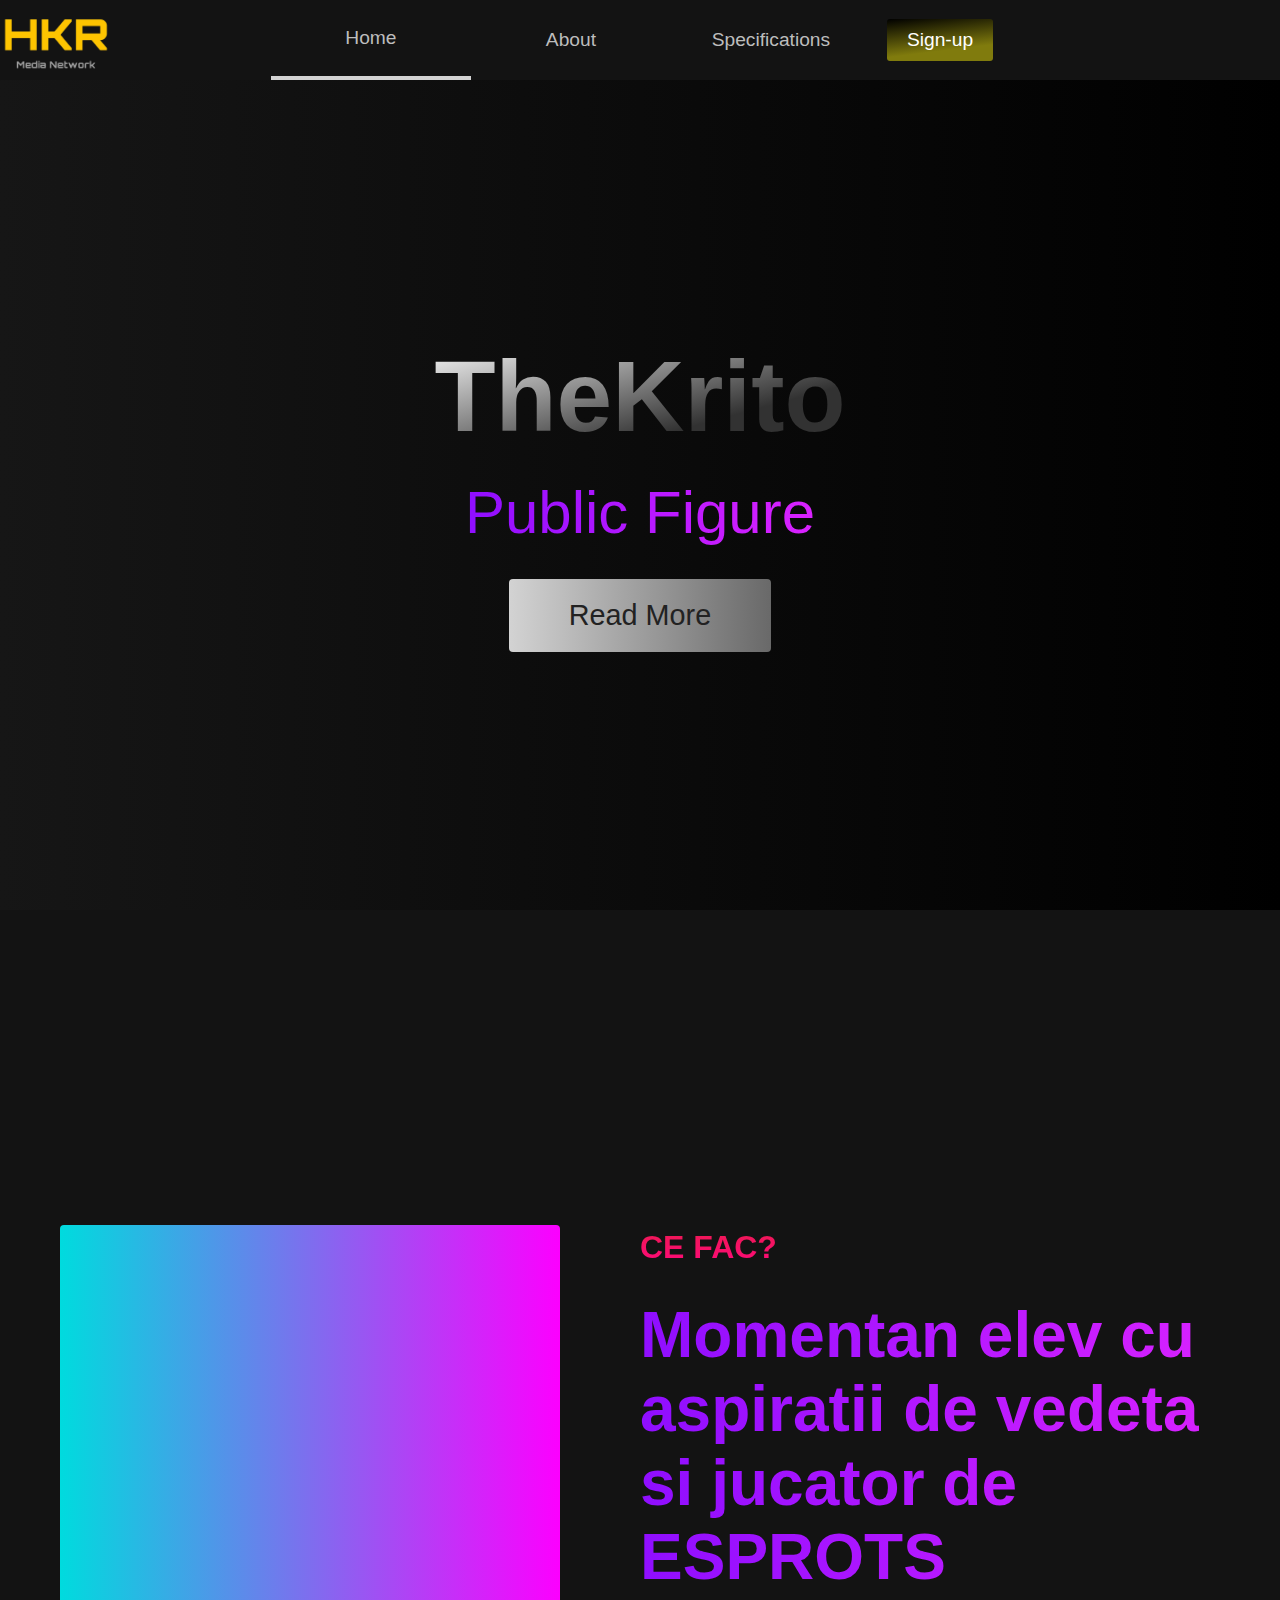
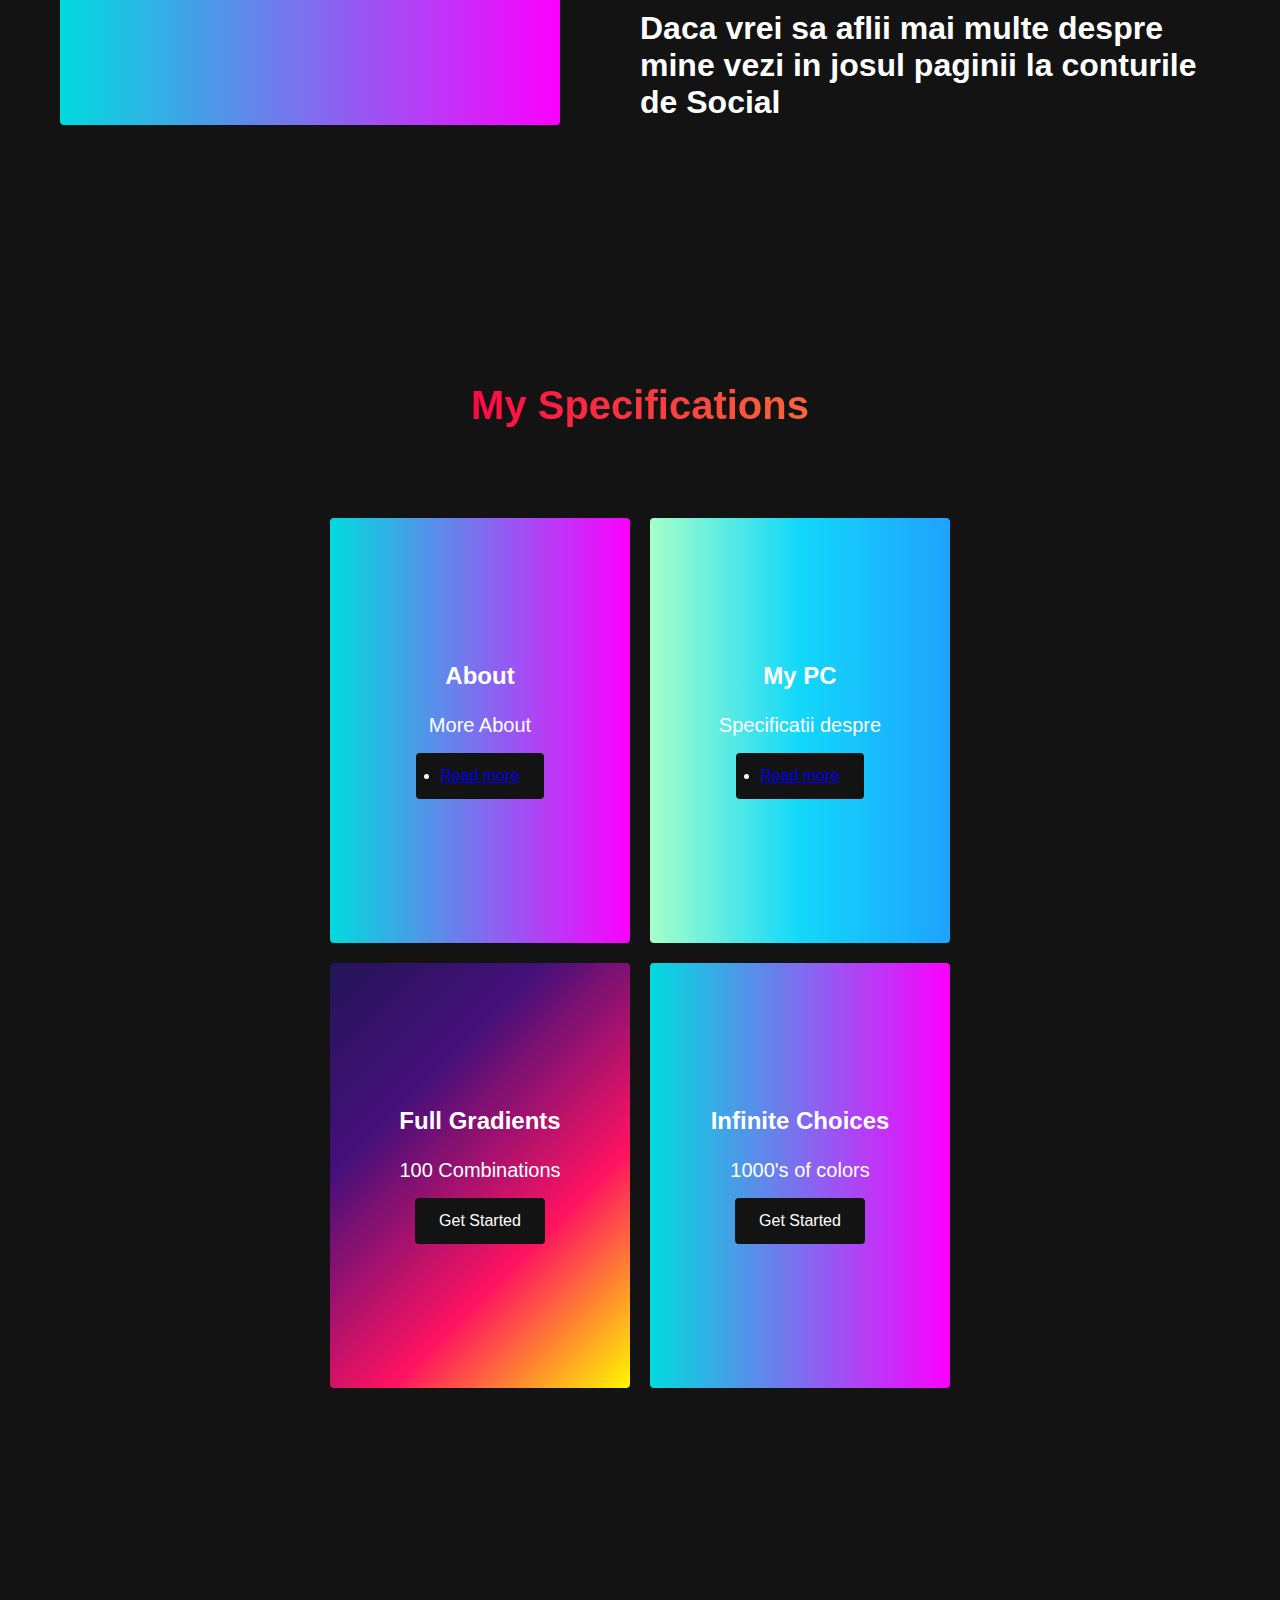
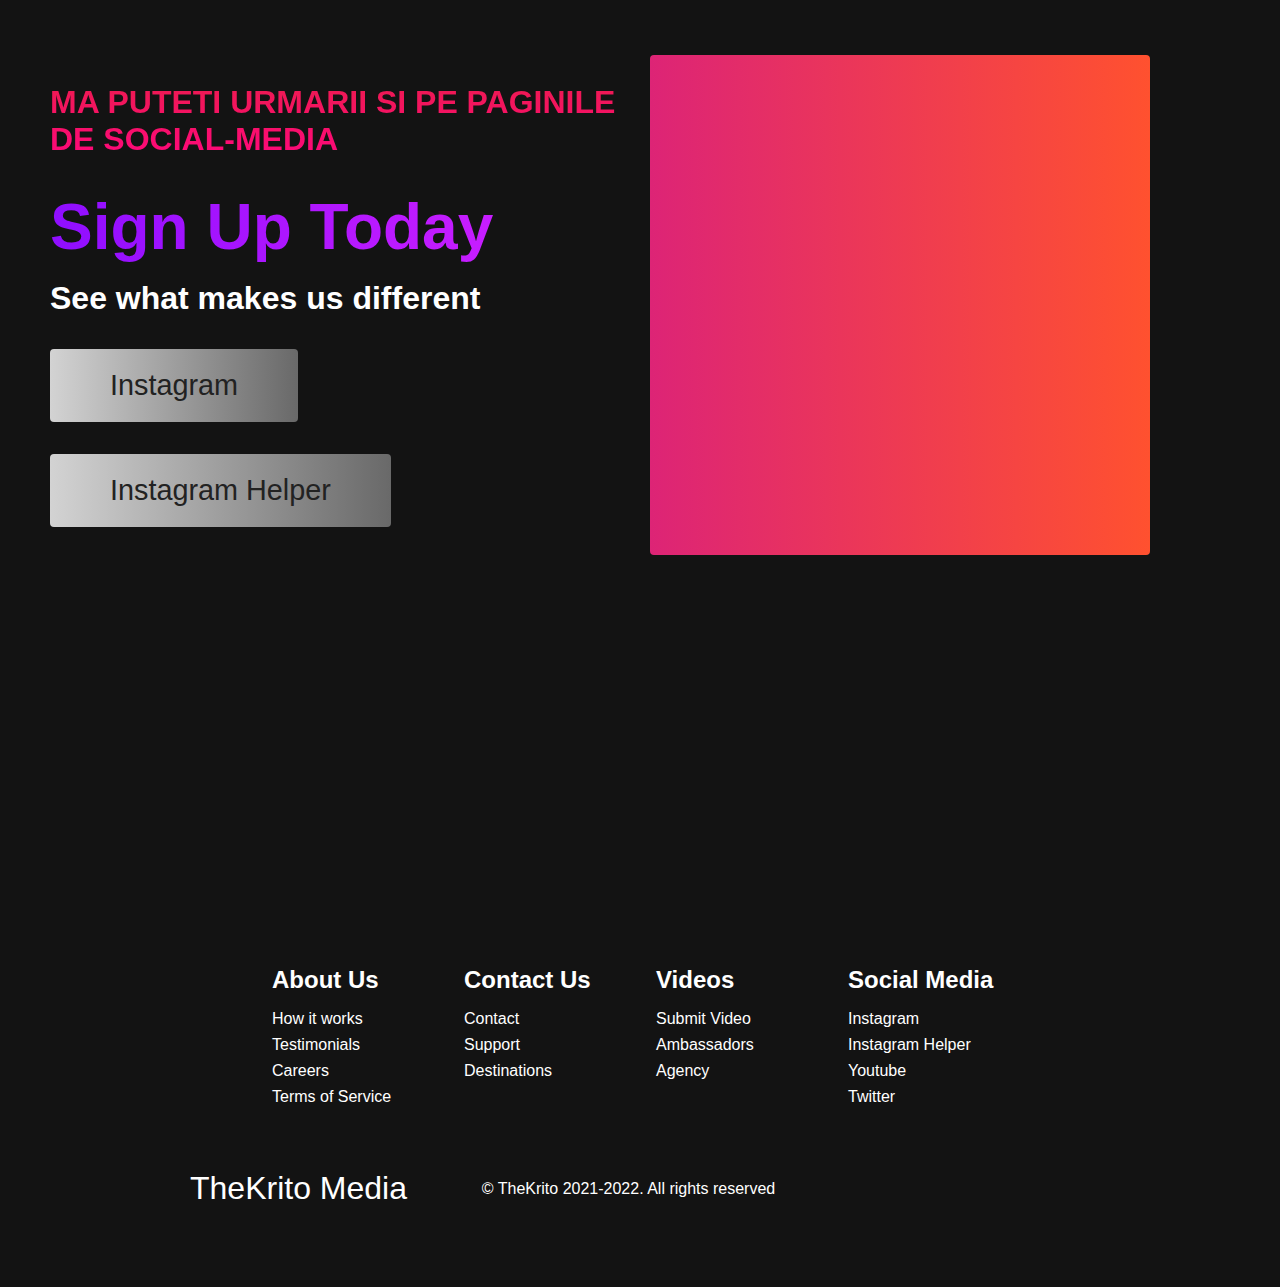
<file: index.html>
<html lang="en" data-livestyle-extension="available"><head>
    <meta charset="UTF-8">
    <meta name="viewport" content="width=device-width, initial-sacel=1.0">
    <title>THKRO</title>
    <link rel="website icon" type="png" href="logo.png">
    <link rel="stylesheet" href="styles.css">
</head>
<body>
    <!-- Navbar Section -->
    <nav class="navbar">
      <a href="#home" id="navbar__logo"> <img src="logo.png" class="logo"></a>
      <div class="navbar_container">
         <div class="navbar__toggle" id="mobile-menu">
             <span class="bar"></span>
             <span class="bar"></span>
             <span class="bar"></span>
         </div>
         <ul class="navbar__menu">
          <li class="navbar__item">
            <a href="#home" class="navbar__links highlight" id="home-page">Home</a>  
          </li>
          <li class="navbar__item">
            <a href="#about" class="navbar__links" id="about-page">About</a>  
          </li>
          <li class="navbar__item">
            <a href="#specifications" class="navbar__links" id="specifications-page">Specifications</a>  
          </li>
          <li class="navbar__btn">
            <a href="register.php" class="button" id="social-media-page">Sign-up</a>  
          </li>
         </ul>
      </div>
    </nav>
        <!-- Hero Section -->
        <div class="hero-background">
        <div class="hero" id="home">
          <div class="hero__container">
            <h1 class="hero__heading"><span>TheKrito</span></h1>
            <p class="hero__description">Public Figure</p>
            <button class="main__btn"><a href="About/QuantifY.html">Read More</a></button>
          </div>
        </div>
        <!-- About Section -->
        <div class="main" id="about">
          <div class="main__container">
            <div class="main__img--container">
              <div class="main__img--card"><i class="fas fa-layer-group"></i></div>
            </div>
            <div class="main__content">
              <h1>Ce fac?</h1>
              <h2>Momentan elev cu aspiratii de vedeta si jucator de ESPROTS</h2>
              <p>Daca vrei sa aflii mai multe despre mine vezi in josul paginii la conturile de Social</p>
            </div>
          </div>
        </div>
    
        <!-- specifications Section -->
        <div class="specifications" id="specifications">
          <h1>My Specifications</h1>
          <div class="specifications__wrapper">
            <div class="specifications__card">
              <h2>About</h2>
              <p>More About </p>
              <div class="specifications__btn"><button>
                <ul>
                  <li><a href="About/QuantifY.html">Read more</a></li>
                </ul>
              </button>
            </div>
            </div>
            <div class="specifications__card">
              <h2>My PC</h2>
              <p>Specificatii despre</p>
              <div class="specifications__btn"><button>
                <ul>
                <li><a href="About/my-pc.html">Read more</a></li>
              </ul>
            </button>
          </div>
            </div>
            <div class="specifications__card">
              <h2>Full Gradients</h2>
              <p>100 Combinations</p>
              <div class="specifications__btn"><button>Get Started</button></div>
            </div>
            <div class="specifications__card">
              <h2>Infinite Choices</h2>
              <p>1000's of colors</p>
              <div class="specifications__btn"><button>Get Started</button></div>
            </div>
          </div>
        </div>
    
        <!-- Features Section -->
        <div class="main" id="social-media">
          <div class="main__container">
            <div class="main__content">
              <h1>Ma puteti urmarii si pe paginile de Social-Media</h1>
              <h2>Sign Up Today</h2>
              <p>See what makes us different</p>
              <button class="main__btn"><a href="https://instagram.com/aandrei_b_">Instagram</a></button>
              <button class="main__btn"><a href="https://instagram.com/stefan_dore_">Instagram Helper</a></button>
            </div>
            <div class="main__img--container">
              <div class="main__img--card" id="card-2">
                <i class="fas fa-users"></i>
              </div>
            </div>
          </div>
        </div>
        </div>
        <!-- Footer Section -->
        <div class="footer__container">
          <div class="footer__links">
            <div class="footer__link--wrapper">
              <div class="footer__link--items">
                <h2>About Us</h2>
                <a href="/sign__up">How it works</a> <a href="/">Testimonials</a>
                <a href="/">Careers</a> <a href="/">Terms of Service</a>
              </div>
              <div class="footer__link--items">
                <h2>Contact Us</h2>
                <a href="/">Contact</a> <a href="/">Support</a>
                <a href="/">Destinations</a>
              </div>
            </div>
            <div class="footer__link--wrapper">
              <div class="footer__link--items">
                <h2>Videos</h2>
                <a href="/">Submit Video</a> <a href="/">Ambassadors</a>
                <a href="/">Agency</a>
              </div>
              <div class="footer__link--items">
                <h2>Social Media</h2>
                <a href="https://instagram.com/aandrei_b_">Instagram</a> <a href="https://instagram.com/stefan_dore_">Instagram Helper</a>
                <a href="https://www.youtube.com/channel/UCNMB_xsp6m0yMbaQsTm-lCw">Youtube</a> <a href="https://twitter.com/AndreiBadea16">Twitter</a>
              </div>
            </div>
          </div>
          <section class="social__media">
            <div class="social__media--wrap">
              <div class="footer__logo">
                <a href="/" id="footer__logo">TheKrito Media</a>
              </div>
              <p class="website__rights">© TheKrito 2021-2022. All rights reserved</p>
              <div class="social__icons">
                <a href="/" class="social__icon--link" target="_blank"><i class="fab fa-facebook"></i></a>
                <a href="/" class="social__icon--link"><i class="fab fa-instagram"></i></a>
                <a href="/" class="social__icon--link"><i class="fab fa-youtube"></i></a>
                <a href="/" class="social__icon--link"><i class="fab fa-linkedin"></i></a>
                <a href="/" class="social__icon--link"><i class="fab fa-twitter"></i></a>
              </div>
            </div>
          </section>
        </div>
      
        <script src="app.js"></script>
        <script src="bck.js"></script>
    </body>
    </html>
</file>
<file: styles.css>
* {
  box-sizing: border-box;
  margin: 0;
  padding: 0;
  font-family: 'Kumbh Sans', sans-serif;
  scroll-behavior: smooth;
}

.logo {
  height: 7rem;
  width: 7rem;
  position: absolute;
  margin: absolute;
  left: 0px;
  top: -4px;
}

/* NAVBAR */

.navbar {
  background: #131313;
  height: 80px;
  display: flex;
  justify-content: center;
  align-items: center;
  font-size: 1.2rem;
  position: sticky;
  top: 0;
  z-index: 999;
}

.navbar__container {
  display: flex;
  justify-content: space-between;
  height: 80px;
  z-index: 1;
  width: 100%;
  max-width: 1300px;
  margin: 0 auto;
  padding: 0 50px;
  background: #131313;
}


.navbar__menu {
  display: flex;
  align-items: center;
  list-style: none;
  background: #131313;
}

.navbar__item {
  height: 80px;
  background: #131313;
}

.navbar__links {
  color: #bdbdbd;
  display: flex;
  align-items: center;
  justify-content: center;
  width: 200px;
  text-decoration: none;
  height: 100%;
  transition: all 0.3s ease;
}

.navbar__btn {
  display: flex;
  justify-content: center;
  align-items: center;
  padding: 0 1rem;
  width: 85%;
  background: #131313;
}

.button {
  display: flex;
  justify-content: center;
  align-items: center;
  text-decoration: none;
  padding: 10px 20px;
  height: 100%;
  width: 100%;
  border: none;
  outline: none;
  border-radius: 3px;
  background: rgb(0,0,0);
  background: -moz-linear-gradient(173deg, rgba(0,0,0,1) 0%, rgba(128,123,13,1) 70%);
  background: -webkit-linear-gradient(173deg, rgba(0,0,0,1) 0%, rgba(128,123,13,1) 70%);
  background: linear-gradient(173deg, rgba(0,0,0,1) 0%, rgba(128,123,13,1) 70%);
  filter: progid:DXImageTransform.Microsoft.gradient(startColorstr="#000000",endColorstr="#807b0d",GradientType=1);
  color: #fff;
  transition: all 0.3s ease;
}

.navbar__links:hover {
  color: #ffffff
  ;
  transition: all 0.3s ease;
}

@media screen and (max-width: 960px) {
  .navbar__container {
    display: flex;
    justify-content: space-between;
    height: 80px;
    z-index: -1;
    width: 100%;
    max-width: 1300px;
    padding: 1;
    background: #131313
  }

  .navbar__menu {
    display: grid;
    grid-template-columns: auto;
    margin: 0;
    width: 57.5%;
    position: absolute;
    top: -1000px;
    opacity: 1;
    transition: all 0.5s ease;
    z-index: -1;
    background-color: #131313;
  }

  .navbar__menu.active {
    left: 42.45555%;
    background: #131313;
    top: 99%;
    opacity: 1;
    transition: all 0.5s ease;
    z-index: 80;
    height: 60vh;
    font-size: 1.5rem;
    background-color: #131313;
    padding: 0;
  }

  #navbar__logo {
    padding-left: 100px;
  }

  .navbar__toggle .bar {
    width: 27px;
    height: 3px;
    margin: 5px auto;
    transition: all 0.3s ease-in-out;
    background: #eb4034;
  }

  .navbar__item {
    width: 100%;
    color: #131313;
  }

  .navbar__links {
    text-align: center;
    padding: 2rem;
    width: 100%;
    display: table;
  }

  .navbar__btn {
    padding-bottom: 2rem;
  }

  .button {
    display: flex;
    justify-content: center;
    align-items: center;
    width: 80%;
    height: 80px;
    margin: 0;
    background-color: #131313;
  }

  #mobile-menu {
    position: absolute;
    top: 20%;
    right: 10%;
    transform: translate(5%, 20%);
    background-color: #131313;
  }

  .navbar__toggle .bar {
    display: block;
    cursor: pointer;
  }

  #mobile-menu.is-active .bar:nth-child(2) {
    opacity: 0;
    color: #131313;
  }

  #mobile-menu.is-active .bar:nth-child(1) {
    transform: translateY(8px) rotate(45deg);
  }

  #mobile-menu.is-active .bar:nth-child(3) {
    transform: translateY(-8px) rotate(-45deg);
  }
}

.sign_text{
  font-family: sans-serif;
  color: #101010;
}

/* Hero Section */
.hero {
  background-image: linear-gradient(to right, #161616, #000000);
  padding: 10px 0;
}

.hero__container {
  display: flex;
  flex-direction: column;
  justify-content: center;
  align-items: center;
  max-width: 1200px;
  margin: 0 auto;
  height: 90%;
  text-align: center;
  padding: 30px;
}

.hero__heading {
  font-size: 100px;
  margin-bottom: 24px;
  color: #fff;
}

.hero__heading span {
  background: #ee0979; /* fallback for old browsers */
  background: -webkit-linear-gradient(
    to bottom right,
    #ffffff,
    #323232 70%
  ); /* Chrome 10-25, Safari 5.1-6 */
  background: linear-gradient(
    to bottom right,
    #ffffff,
    #323232 70%
  ); /* W3C, IE 10+/ Edge, Firefox 16+, Chrome 26+, Opera 12+, Safari 7+ */
  background-size: 100%;
  -webkit-background-clip: text;
  -moz-background-clip: text;
  -webkit-text-fill-color: transparent;
  -mo-text-fill-color: transparent;
}

.hero__description {
  font-size: 60px;
  background: #da22ff; /* fallback for old browsers */
  background: -webkit-linear-gradient(
    to right,
    #9114ff,
    #da22ff
  ); /* Chrome 10-25, Safari 5.1-6 */
  background: linear-gradient(
    to right,
    #8f0eff,
    #da22ff
  ); /* W3C, IE 10+/ Edge, Firefox 16+, Chrome 26+, Opera 12+, Safari 7+ */
  background-size: 100%;
  -webkit-background-clip: text;
  -moz-background-clip: text;
  -webkit-text-fill-color: transparent;
  -moz-text-fill-color: transparent;
}

.highlight {
  border-bottom: 4px solid #d3d3d3;
}

@media screen and (max-width: 768px) {
  .hero__heading {
    font-size: 60px;
  }

  .hero__description {
    font-size: 40px;
  }
}

/* About Section */
.main {
  background-color: #131313;
  padding: 10rem 0;
}

.main__container {
  display: grid;
  grid-template-columns: 1fr 1fr;
  align-items: center;
  justify-content: center;
  margin: 0 auto;
  height: 90%;
  z-index: 1;
  width: 100%;
  max-width: 1300px;
  padding: 0 50px;
}

.main__content {
  color: #fff;
  width: 100%;
}

.main__content h1 {
  font-size: 2rem;
  background-color: #fe3b6f;
  background-image: linear-gradient(to top, #ff087b 0%, #ed1a52 100%);
  background-size: 100%;
  -webkit-background-clip: text;
  -moz-background-clip: text;
  -webkit-text-fill-color: transparent;
  -moz-text-fill-color: transparent;
  text-transform: uppercase;
  margin-bottom: 32px;
}

.main__content h2 {
  font-size: 4rem;
  background: #ff8177; /* fallback for old browsers */
  background: -webkit-linear-gradient(
    to right,
    #9114ff,
    #da22ff
  ); /* Chrome 10-25, Safari 5.1-6 */
  background: linear-gradient(
    to right,
    #8f0eff,
    #da22ff
  ); /* W3C, IE 10+/ Edge, Firefox 16+, Chrome 26+, Opera 12+, Safari 7+ */
  background-size: 100%;
  -webkit-background-clip: text;
  -moz-background-clip: text;
  -webkit-text-fill-color: transparent;
  -moz-text-fill-color: transparent;
}

.main__content p {
  margin-top: 1rem;
  font-size: 2rem;
  font-weight: 700;
}

.main__btn {
  /* exterior of button */
  font-size: 1.8rem;
  background: #833ab4;
  background: -webkit-linear-gradient(to right, #d3d3d3, #9e9e9e, #696969);
  background: linear-gradient(to right, #d3d3d3, #9e9e9e, #696969);
  padding: 20px 60px;
  border: none;
  border-radius: 4px;
  margin-top: 2rem;
  cursor: pointer;
  position: relative;
  transition: all 0.35s;
  outline: none;
}

.main__btn a {
  /*inside button*/
  position: relative;
  z-index: 2;
  color: #222222;
  text-decoration: none;
}

.main__btn:after {
  /* button hovered*/
  position: absolute;
  content: '';
  top: 0;
  left: 0;
  width: 0;
  height: 100%;
  background: #ffffff;
  transition: all 0.35s;
  border-radius: 4px;
}

.main__btn:hover {
  color: #fff;
}

.main__btn:hover:after {
  width: 100%;
}

.main__img--container {
  text-align: center;
}

.main__img--card {
  margin: 10px;
  height: 500px;
  width: 500px;
  border-radius: 4px;
  display: flex;
  flex-direction: column;
  justify-content: center;
  color: #fff;
  background-image: linear-gradient(to right, #00dbde 0%, #fc00ff 100%);
}

.fa-layer-group,
.fa-users {
  font-size: 14rem;
}

#card-2 {
  background: #ff512f;
  background: -webkit-linear-gradient(to right, #dd2476, #ff512f);
  background: linear-gradient(to right, #dd2476, #ff512f);
}

/* Mobile Responsive */
@media screen and (max-width: 1100px) {
  .main__container {
    display: grid;
    grid-template-columns: 1fr;
    align-items: center;
    justify-content: center;
    width: 100%;
    margin: 0 auto;
    height: 90%;
  }

  .main__img--container {
    display: flex;
    justify-content: center;
  }

  .main__img--card {
    height: 425px;
    width: 425px;
  }

  .main__content {
    text-align: center;
    margin-bottom: 4rem;
  }

  .main__content h1 {
    font-size: 2.5rem;
    margin-top: 2rem;
  }

  .main__content h2 {
    font-size: 3rem;
  }

  .main__content p {
    margin-top: 1rem;
    font-size: 1.5rem;
  }
}

@media screen and (max-width: 480px) {
  .main__img--card {
    width: 250px;
    height: 250px;
  }

  .fa-users,
  .fa-layer-group {
    font-size: 4rem;
  }

  .main__content h1 {
    font-size: 2rem;
    margin-top: 3rem;
  }
  .main__content h2 {
    font-size: 2rem;
  }

  .main__content p {
    margin-top: 2rem;
  }

  .main__btn {
    padding: 12px 36px;
    margin: 2.5rem 0;
  }
}

/* Services Section */
.specifications {
  background: #131313;
  display: flex;
  flex-direction: column;
  justify-content: center;
  align-items: center;
  height: 100%;
  padding: 10rem 0;
}

.specifications h1 {
  background-color: #ff8177;
  background-image: linear-gradient(to right, #ff0844 0%, #f7673c 100%);
  background-size: 100%;
  -webkit-background-clip: text;
  -moz-background-clip: text;
  -webkit-text-fill-color: transparent;
  -moz-text-fill-color: transparent;
  margin-bottom: 5rem;
  font-size: 2.5rem;
}

.specifications__wrapper {
  display: grid;
  grid-template-columns: 1fr 1fr 1fr 1fr;
  grid-template-rows: 1fr;
}

.specifications__card {
  margin: 10px;
  height: 425px;
  width: 300px;
  border-radius: 4px;
  display: flex;
  flex-direction: column;
  justify-content: center;
  color: #fff;
  background-image: linear-gradient(to right, #00dbde 0%, #fc00ff 100%);
  transition: 0.3s ease-in;
}

.specifications__card:nth-child(2) {
  background: #1fa2ff; /* fallback for old browsers */
  background: -webkit-linear-gradient(
    to right,
    #a6ffcb,
    #12d8fa,
    #1fa2ff
  ); /* Chrome 10-25, Safari 5.1-6 */
  background: linear-gradient(
    to right,
    #a6ffcb,
    #12d8fa,
    #1fa2ff
  ); /* W3C, IE 10+/ Edge, Firefox 16+, Chrome 26+, Opera 12+, Safari 7+ */
}

.specifications__card:nth-child(3) {
  background-image: linear-gradient(
    -225deg,
    #231557 0%,
    #44107a 29%,
    #ff1361 67%,
    #fff800 100%
  );
}

.specifications__card h2 {
  text-align: center;
}

.specifications__card p {
  text-align: center;
  margin-top: 24px;
  font-size: 20px;
}

.specifications__btn {
  display: flex;
  justify-content: center;
  margin-top: 16px;
}

.specifications__card button {
  color: #fff;
  padding: 14px 24px;
  border: none;
  outline: none;
  border-radius: 4px;
  background: #131313;
  font-size: 1rem;
}

.specifications__card button:hover {
  cursor: pointer;
}

.specifications__card:hover {
  transform: scale(1.075);
  transition: 0.3s ease-in;
  cursor: pointer;
}

@media screen and (max-width: 1300px) {
  .specifications__wrapper {
    grid-template-columns: 1fr 1fr;
  }
}

@media screen and (max-width: 768px) {
  .specifications__wrapper {
    grid-template-columns: 1fr;
  }
}

/* Footer CSS */
.footer__container {
  background-color: #131313;
  padding: 5rem 0;
  display: flex;
  flex-direction: column;
  justify-content: center;
  align-items: center;
}

#footer__logo {
  color: #fff;
  display: flex;
  align-items: center;
  cursor: pointer;
  text-decoration: none;
  font-size: 2rem;
}

.footer__links {
  width: 100%;
  max-width: 1000px;
  display: flex;
  justify-content: center;
}

.footer__link--wrapper {
  display: flex;
}

.footer__link--items {
  display: flex;
  flex-direction: column;
  align-items: flex-start;
  margin: 16px;
  text-align: left;
  width: 160px;
  box-sizing: border-box;
}

.footer__link--items h2 {
  margin-bottom: 16px;
  color: #fff;
}

.footer__link--items a {
  color: #fff;
  text-decoration: none;
  margin-bottom: 0.5rem;
  transition: 0.3 ease-out;
}

.footer__link--items a:hover {
  color: #e9e9e9;
  transition: 0.3 ease-out;
}

.social__icon--link {
  color: #fff;
  font-size: 24px;
}

.social__media {
  max-width: 1000px;
  width: 100%;
}

.social__media--wrap {
  display: flex;
  justify-content: space-between;
  align-items: center;
  width: 90%;
  max-width: 1000px;
  margin: 40px auto 0 auto;
}

.social__icons {
  display: flex;
  justify-content: space-between;
  align-items: center;
  width: 240px;
}

.website__rights {
  color: #fff;
}

@media screen and (max-width: 820px) {
  .footer__links {
    padding-top: 2rem;
  }

  #footer__logo {
    margin-bottom: 2rem;
  }

  .website__rights {
    margin-bottom: 2rem;
  }

  .footer__link--wrapper {
    flex-direction: column;
  }

  .social__media--wrap {
    flex-direction: column;
  }
}

@media screen and (max-width: 480px) {
  .footer__link--items {
    margin: 0;
    padding: 10px;
    width: 100%;
  }
}

.COMP {
  margin: 1;
  padding: -10;
}

.pc__specs{
  color: red;
  margin: 0rem;
  padding: -4rem;
}

.MoBo {
  color: cyan;
  margin: 2rem;
  padding: -4rem;
}

.CPU {
  color: green;
  margin: 2rem;
  padding: -4rem;
}

.RAM {
  color: rgb(105, 20, 20);
  margin: 2rem;
  padding: -4rem;
}

.GPU {
  color: green;
  margin: 2rem;
  padding: -4rem ;
}

.CASE {
  background-image: linear-gradient(to right, blue 3%, green 23%, red 3%);
  margin: 2rem;
  padding: -4rem;
  -webkit-background-clip: text;
  -moz-background-clip: text;
  -webkit-text-fill-color: transparent;
  -moz-text-fill-color: transparent;
}

.STORAGE {
  color: #fff800;
  margin: 2rem;
  padding: -4rem;
}

.PSU{
  color: orange;
  margin: 2rem;
  padding: -4rem;
}

.WISHLIST {
  color: red;
  margin: 5rem;
  padding: -4rem;
}

.TEAM{
  background-color: #ff8177;
  background-image: linear-gradient(to top, #ff0844 0%, #ffb199 100%);
  background-size: 100%;
  -webkit-background-clip: text;
  -moz-background-clip: text;
  -webkit-text-fill-color: transparent;
  -moz-text-fill-color: transparent;
  display: flex;
  justify-content: center;
  align-items: center;
  font-size: 1.2rem;
  position: sticky;
  top: 0;
  z-index: auto;
}

.Owner{
  color: #fd1d1d;
}

.heros {
  height: 100%;
  width: 100%;
  background-image: linear-gradient(rgba(0,0,0,0.4),rgba(0,0,0,0.4)),url(banner.jpg);
  background-position: center;
  background-size: cover;
  position: absolute;
}

.background {
  height: 100%;
  width: 100%;
  background-image: linear-gradient(rgba(0,0,0,0.4),rgba(0,0,0,0.4)),url(banner.jpg);
  background-position: center;
  background-size: cover;
  position: absolute;
}



.button-box
{
  width: 220px;
  margin: 35px auto;
  position: relative;
  box-shadow: 0 0 20px 9px #ff61241f;
  border-radius: 30px;
}

.toggle-btn
{
  padding: 10px 30px;
  cursor: pointer;
  background: transparent;
  border: 0;
  outline: none;
  position: relative;
}

#btn
{
  top: 0;
  left: 0;
  position: absolute;
  width: 100%;
  height: 100%;
  background: linear-gradient(to right, #ff105f,#ffad06);
  border-radius: 30px;
  transition: .5s;
}

.wrapper
{
  width: 380px;
  height: 520px;
  position: relative;
  margin: 6% auto;
  background: #fff;
  padding: 8px;
  border-radius: 20px;

}
.wrapper-login
{
  width: 380px;
  height: 520px;
  position: relative;
  margin: 6% auto;
  background: #fff;
  padding: 8px;
  border-radius: 20px;
}

.btn_register_submit
{
  font-size: 1.5rem;
  background: rgb(255,0,0);
  background: -moz-linear-gradient(90deg, rgba(255,0,0,1) 0%, rgba(252,255,195,1) 55%, rgba(0,212,255,1) 100%);
  background: -webkit-linear-gradient(90deg, rgba(255,0,0,1) 0%, rgba(252,255,195,1) 55%, rgba(0,212,255,1) 100%);
  background: linear-gradient(90deg, rgba(255,0,0,1) 0%, rgba(252,255,195,1) 55%, rgba(0,212,255,1) 100%);
  filter: progid:DXImageTransform.Microsoft.gradient(startColorstr="#ff0000",endColorstr="#00d4ff",GradientType=1);
  padding: 20px 60px;
  border: none;
  border-radius: 4px;
  margin-top: 2rem;
  cursor: pointer;
  position: relative;
  transition: all 0.35s;
  outline: none;
  }
</file>
